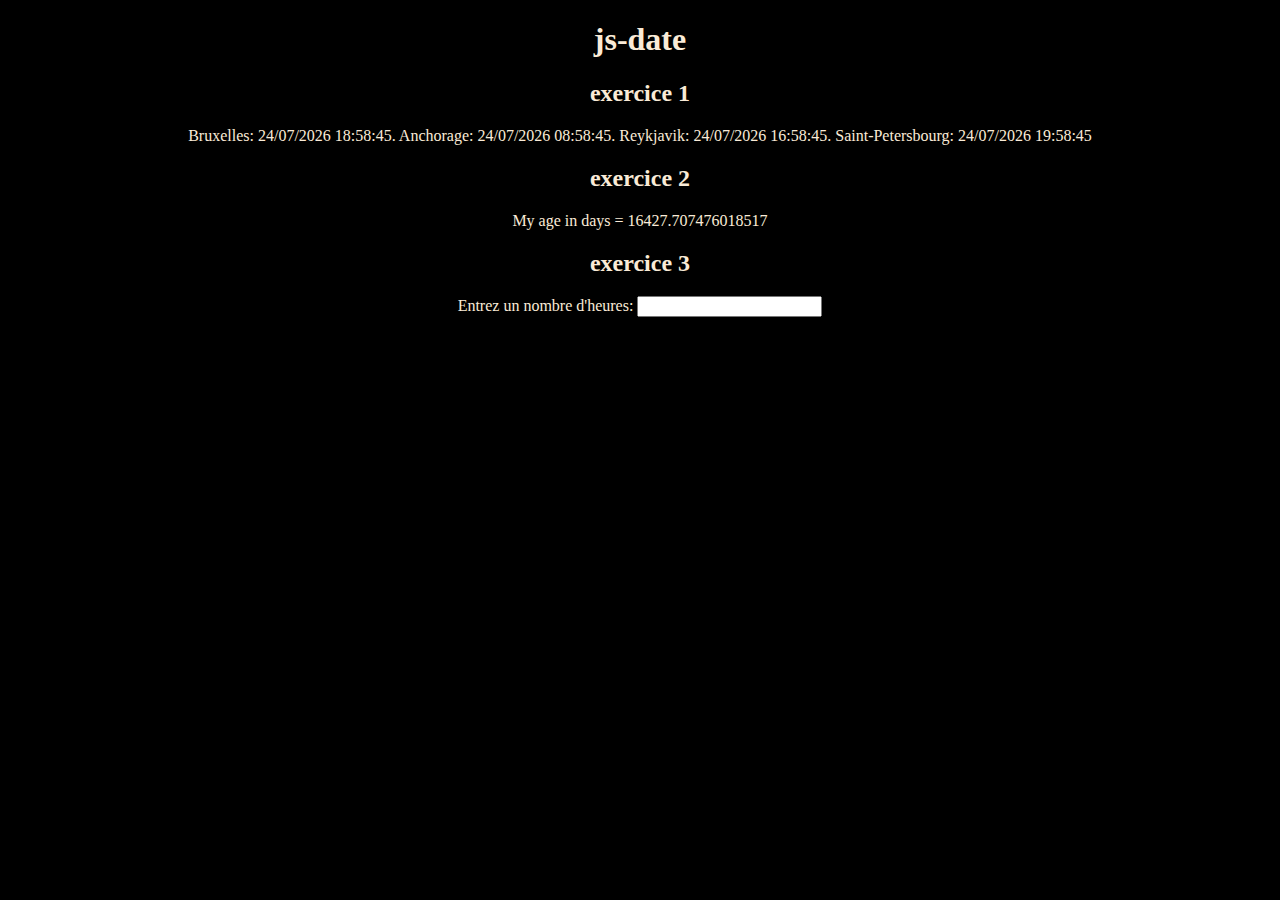
<file: index.html>
<!DOCTYPE html>
<html lang="en">
<head>
    <meta charset="UTF-8">
    <meta name="viewport" content="width=device-width, initial-scale=1.0">
    <title>js-date</title>
    <meta name="author" value="Tim Desmet">
    <script defer src="script.js"></script>
    <link rel="stylesheet" href="./SASS/style.css">
</head>
<body>
    <header>
        <h1>js-date</h1>
    </header>
    <body>
        <section class="exercice1">
            <h2>exercice 1</h2>
            <article class="ex1">

            </article>
        </section>
        <section>
            <h2>exercice 2</h2>
            <article class="ex2">

            </article>
        </section>
        <section>
            <h2>exercice 3</h2>
            <label for="hours">Entrez un nombre d'heures:</label>
            <input type="number" name="hours" id="hours">
            <article class="ex3">

            </article>
        </section>
    </body>
    
</body>

</html>
</file>
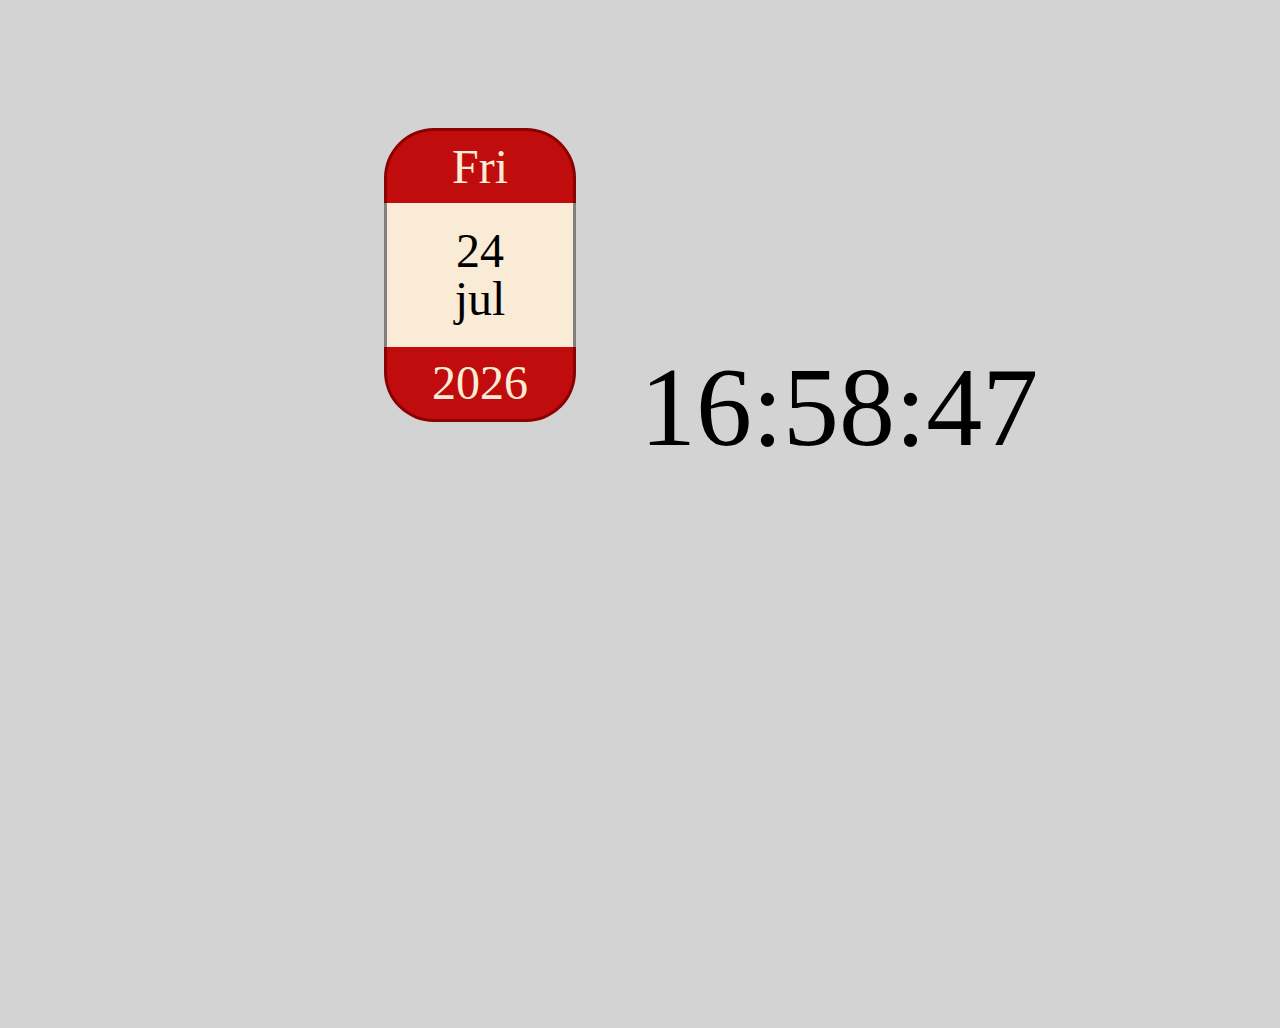
<file: bonus/index.html>
<!DOCTYPE html>
<html lang="en">
<head>
    <meta charset="UTF-8">
    <meta name="viewport" content="width=device-width, initial-scale=1.0">
    <title>Dates Extra</title>
    <meta name="author" content="Desmet Tim">
    <script defer src="./JS/script.js"></script>
    <link rel="stylesheet" href="./SASS/style.css">
</head>
<body>
    <div class="agenda">
        <div class="days">

        </div>
        <div class="dates">
            <p class="dates-day"></p>
            <p class="dates-month"></p>
        </div>
        <div class="years">

        </div>
    </div>

    <div class="hours">

    </div>
   
</body>
</html>
</file>
<file: SASS/style.css>
body {
  background-color: black;
  color: antiquewhite;
  text-align: center;
}/*# sourceMappingURL=style.css.map */
</file>
<file: bonus/SASS/style.css>
*, *:before, *:after {
  box-sizing: border-box;
}

html, body, div, span, object, iframe, figure, h1, h2, h3, h4, h5, h6, p, blockquote, pre, a, code, em, img, small, strike, strong, sub, sup, tt, b, u, i, ol, ul, li, fieldset, form, label, table, caption, tbody, tfoot, thead, tr, th, td, main, canvas, embed, footer, header, nav, section, video {
  margin: 0;
  padding: 0;
  border: 0;
  font-size: 100%;
  font: inherit;
  vertical-align: baseline;
  text-rendering: optimizeLegibility;
  -webkit-font-smoothing: antialiased;
  -webkit-text-size-adjust: none;
     -moz-text-size-adjust: none;
          text-size-adjust: none;
}

footer, header, nav, section, main {
  display: block;
}

body {
  line-height: 1;
}

ol, ul {
  list-style: none;
}

blockquote, q {
  quotes: none;
}

blockquote:before, blockquote:after, q:before, q:after {
  content: "";
  content: none;
}

table {
  border-collapse: collapse;
  border-spacing: 0;
}

input {
  border-radius: 0;
}

body {
  height: 100vh;
  width: 100%;
  background-color: lightgray;
}
body .agenda {
  width: 15%;
  text-align: center;
  font-size: 3em;
  margin-left: 30%;
  margin-top: 10%;
  overflow: hidden;
}
body .agenda .days {
  background-color: rgb(192, 12, 12);
  color: antiquewhite;
  border: 3px solid darkred;
  padding: 0.25em;
  border-top-left-radius: 50px;
  border-top-right-radius: 50px;
  border-bottom: none;
}
body .agenda .dates {
  background-color: antiquewhite;
  padding: 0.5em;
  border: 3px solid grey;
  border-bottom: none;
  border-top: none;
}
body .agenda .years {
  background-color: rgb(192, 12, 12);
  color: antiquewhite;
  border: 3px solid darkred;
  padding: 0.25em;
  border-bottom-left-radius: 50px;
  border-bottom-right-radius: 50px;
  border-top: none;
}
body .hours {
  font-size: 7em;
  position: absolute;
  left: 50%;
  top: 39%;
}/*# sourceMappingURL=style.css.map */
</file>
